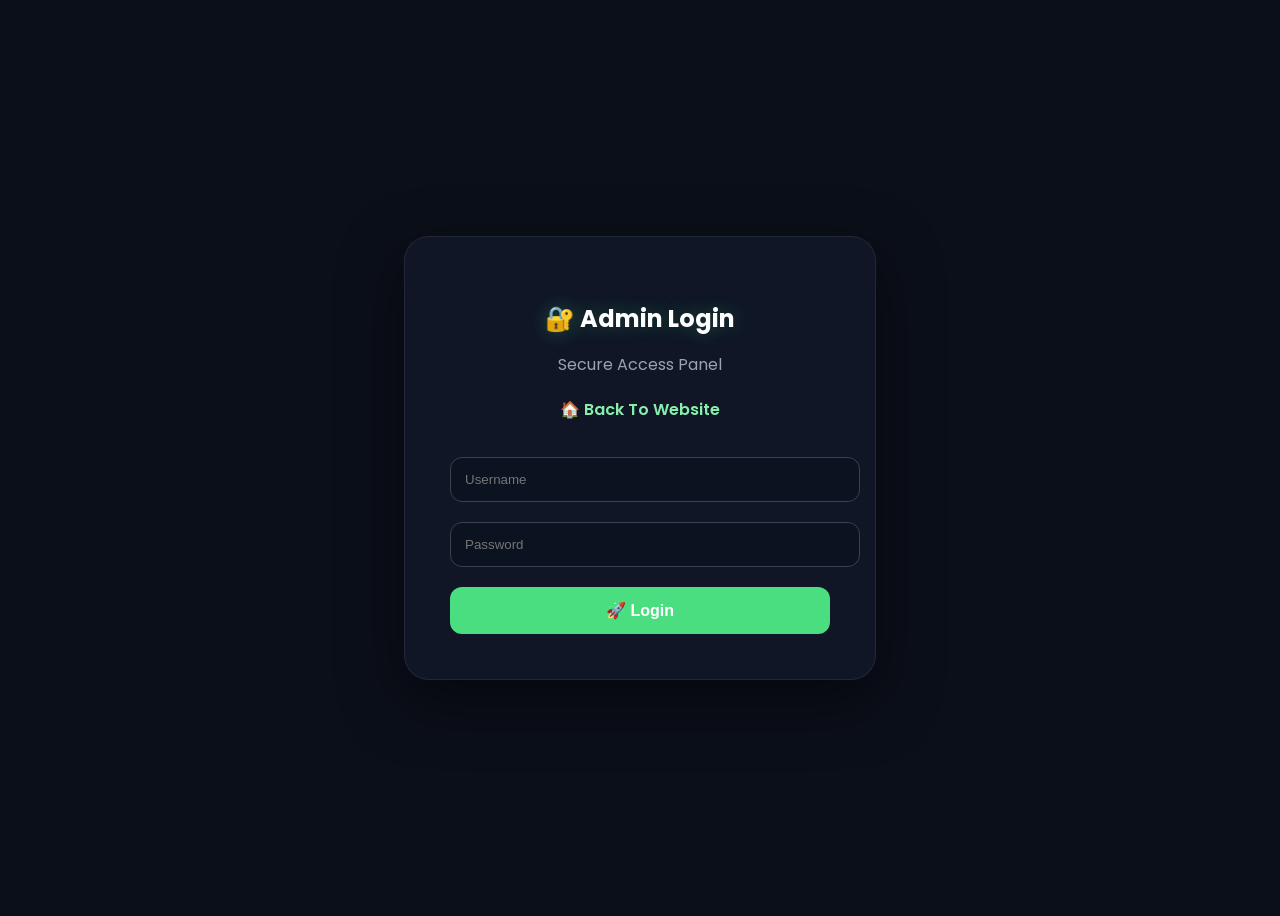
<file: templates/login.html>
<!DOCTYPE html>
<html>

<head>

    <title>Admin Login</title>

    <link href="https://fonts.googleapis.com/css2?family=Poppins:wght@300;400;500;600;700;800&display=swap" rel="stylesheet">

    <style>

        body{
            background:#0b0f19;
            display:flex;
            justify-content:center;
            align-items:center;
            height:100vh;
            font-family:Poppins,sans-serif;
        }

        .login-box{
            background:#111827;
            padding:40px;
            border-radius:20px;
            width:350px;
            text-align:center;
        }

        h2{
            color:white;
            margin-bottom:20px;
        }

        input{
            width:100%;
            padding:12px;
            margin:10px 0;
            border:none;
            border-radius:10px;
        }

        button{
            width:100%;
            padding:12px;
            background:#4ade80;
            border:none;
            border-radius:10px;
            color:white;
            font-weight:bold;
            cursor:pointer;
        }
        .login-box{
    background:rgba(17,24,39,.95);

    padding:45px;

    border-radius:25px;

    width:380px;

    text-align:center;

    border:1px solid rgba(255,255,255,.08);

    box-shadow:
    0 20px 60px rgba(0,0,0,.5);
}

.subtitle{
    color:#9ca3af;
    margin-bottom:20px;
}

.home-btn{
    display:inline-block;

    margin-bottom:25px;

    text-decoration:none;

    color:#86efac;

    font-weight:600;
}

input{
    width:100%;

    padding:14px;

    margin:10px 0;

    border:1px solid #374151;

    border-radius:12px;

    background:#0b1220;

    color:white;
}

input:focus{
    outline:none;

    border-color:#4ade80;

    box-shadow:0 0 15px rgba(74,222,128,.3);
}

button{
    width:100%;

    padding:14px;

    margin-top:10px;

    background:#4ade80;

    border:none;

    border-radius:12px;

    color:white;

    font-size:16px;

    font-weight:700;

    cursor:pointer;

    transition:.3s;
}

button:hover{
    transform:translateY(-2px);
}
h2{
    color:white;
    margin-bottom:15px;

    text-shadow:
    0 0 20px rgba(74,222,128,.3);
}
button:hover{
    transform:translateY(-2px);

    box-shadow:
    0 10px 25px rgba(74,222,128,.35);
}
.home-btn:hover{
    color:white;
}

    </style>

</head>

<body>

<div class="login-box">

    <h2>🔐 Admin Login</h2>

    <p class="subtitle">
        Secure Access Panel
    </p>

    <a href="/" class="home-btn">
        🏠 Back To Website
    </a>

    <form method="POST">

        <input
            type="text"
            name="username"
            placeholder="Username"
            required>

        <input
            type="password"
            name="password"
            placeholder="Password"
            required>

        <button type="submit">
            🚀 Login
        </button>

    </form>

</div>

</body>

</html>
</file>
